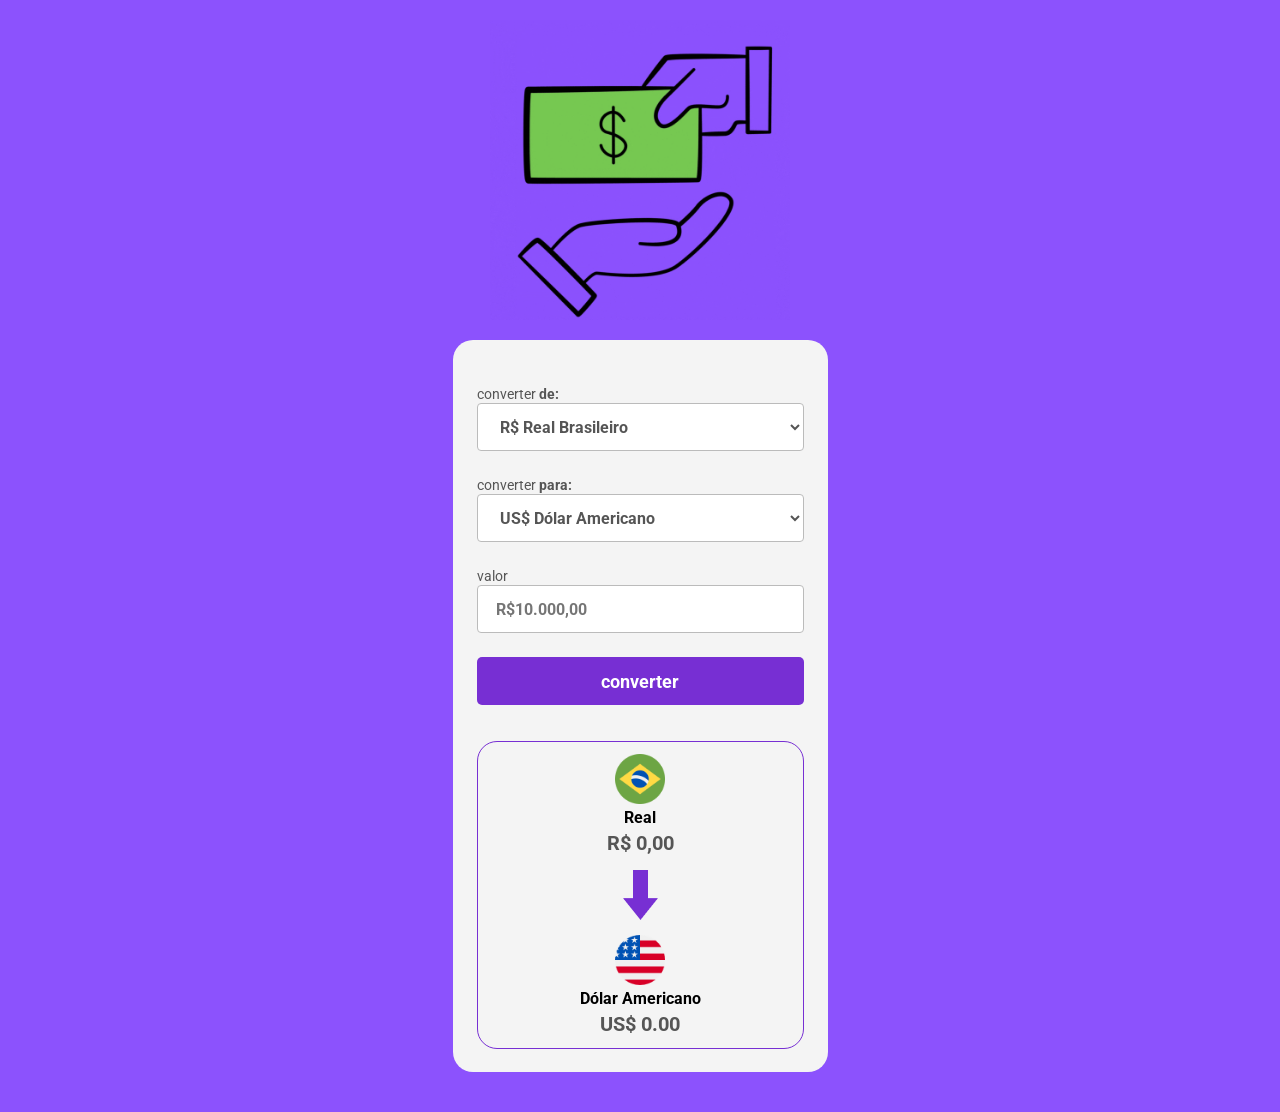
<file: index.html>
<!DOCTYPE html>
<html lang="pt-br">

<head>
    <meta charset="UTF-8">
    <meta name="viewport" content="width=device-width, initial-scale=1.0">
    <meta http-equiv="X-UA-Compatible" content="ie=edge">
    <link rel="preconnect" href="https://fonts.googleapis.com">
    <link rel="preconnect" href="https://fonts.gstatic.com" crossorigin>
    <link
        href="https://fonts.googleapis.com/css2?family=Google+Sans+Flex:opsz,wght@6..144,1..1000&family=Roboto:ital,wght@0,100..900;1,100..900&display=swap"
        rel="stylesheet">
    <link rel="stylesheet" href="./style-projeto.css">
    <title>DevClub - Convert Money</title>
</head>

<body>
    <img class="logo" src="assets/logo-projeto.gif" alt="logo-DevClub-convert-money">


    <main>
        <label> <!-- serve para agrupar elementos, usada para associar texto a elementos de formulário -->
            converter <b>de:<b>
                    <select> <!-- elemento de formulário que cria um menu suspenso -->
                        <option> <!-- elemento de formulário que define uma opção em um menu suspenso -->
                            R$ Real Brasileiro
                        </option>
                    </select>
        </label>

        <label> <!-- serve para agrupar elementos, usada para associar texto a elementos de formulário -->
            converter <b>para:<b>
                    <select class="currency-select">
                        <option value="dolar">
                            US$ Dólar Americano
                        </option>
                        <option value="euro">
                            € euro
                        </option>

                    </select>
        </label>

        <label>
            valor
            <input class="input-currency" placeholder="R$10.000,00">
        </label>

        <button class="convert-button">converter</button>

        <section>
            <div class="currency-box">
                <img class="logo-bandeira" src="./assets/logo-brasil.png" alt="logo-moeda-a-converter">
                <p class="currency">Real</p>
                <p class="currency-value-to-convert">R$ 0,00</p>
            </div>

            <img class="arrow-img" src="./assets/seta-roxa.png" alt="seta-roxa-para-converter">

            <div class="currency-box">
                <img class="currency-img" src="./assets/logo-EUA.png" alt="logo-moeda-a-convertida">
                <p class="currency" id="currency-name">Dólar Americano</p>
                <p class="currency-value">US$ 0.00</p>
            </div>
        </section>

    </main>

</body>
<script src="./scripts.js"></script>

</html>
</file>
<file: style-projeto.css>
* {
    margin: 0;
    padding: 0;
    box-sizing: border-box;
    font-family: "Roboto", sans-serif;
    outline: none;
    /* outline: none serve para removermos a borda de foco que aparece quando clicamos em um elemento */
}

body {
    background-color: #8C52FD;
}

/* a diferença de backgroud-color para background é que o primeiro é mais específico, ou seja, tem mais prioridade, já em background, podemos usar outras propriedades como background-image, background-position, background-size, etc. */

.logo {
    width: 300px;
    display: block;
    margin: 20px auto;
}

main {
    width: 375px;
    background: #F4F4F4;
    border-radius: 20px;
    margin: 0 auto 40px;
    padding: 44px 24px 23px;
}

/* se colocarmos apenas 1 valor de padding, ele aplica pros 4 lados, se colocarmos 2 valores, o primeiro é para o topo e para baixo, e o segundo é para os lados, se colocarmos 3 valores, o primeiro é par ao topo, o segundo para os lados e o terceiro para baixo, e se colocarmos 4 valores, o primeiro é para o topo, assim por diante, em sentido horário. */


label {
    color: #555555;
    font-weight: 400;
    font-size: 14px;
}

select,
input {
    background: #ffffff;
    border: 1px solid #bbbbbb;
    border-radius: 4px;
    height: 48px;
    width: 100%;
    margin-bottom: 24px;
    padding-left: 18px;
    font-weight: 700;
    font-size: 16px;
    color: #555555;
    cursor: pointer;
}

input {
    cursor: text;
    /* a propriedade cursor: text é usado para deixar o cursor em forma de texto, ou seja, a letra I, indicando que o usuário pode digitar algo naquele campo. */
}

button {
    background: #772fd3;
    border-radius: 5px;
    width: 100%;
    border: none;
    height: 48px;
    color: #ffffff;
    font-size: 18px;
    font-weight: 700;
}

button:hover {
    /* a pseudo-classe :hover é usada para aplicar estilos a um elemento quando o mouse está sobre ele. */
    opacity: 0.8;
    cursor: pointer;
}

button:active {
    /* já na pseudo-classe :active, os estilos são aplicados quando o elemento está sendo clicado, quando o mouse pressiona o botão */
    opacity: 0.6;
}

section {
    border: 1px solid #772fd3;
    border-radius: 20px;
    /* a propriedade border-radius é usada para arredondar os cantos de um elemento, quanto maior o valor, mais arredondado fica o canto. */
    margin-top: 36px;
    padding: 12px;
    display: flex;
    flex-direction: column;
    align-items: center;
}

.arrow-img {
    margin: 15px 0;
}

.currency-box {
    display: flex;
    flex-direction: column;
    align-items: center;
    gap: 4px;
}

.currrency-name {
    color: #777777;
    font-size: 14px;
}

.currency-value, .currency-value-to-convert {
    color: #555555;
    font-size: 20px;
    font-weight: 700;
}

.logo-bandeira,
.currency-img,
.logo-euro {
    width: 50px;
    height: 50px;
}
</file>
